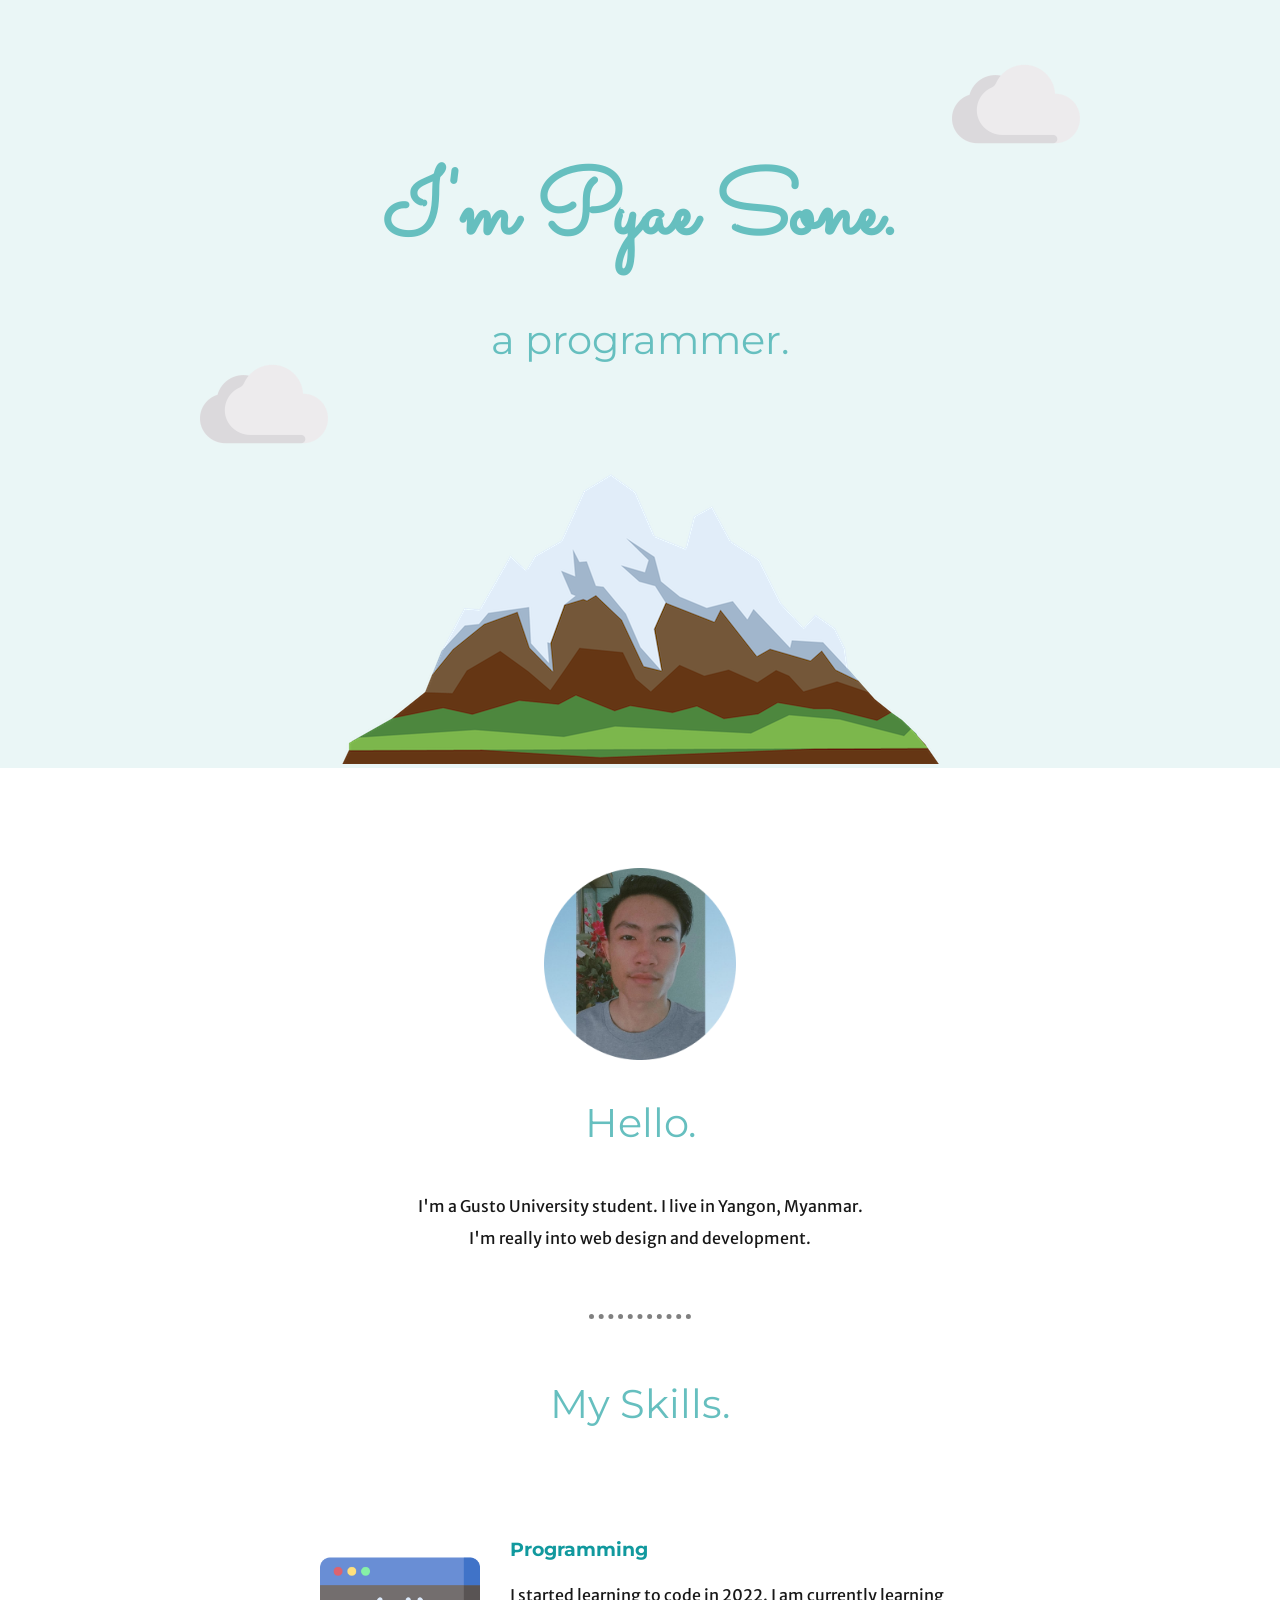
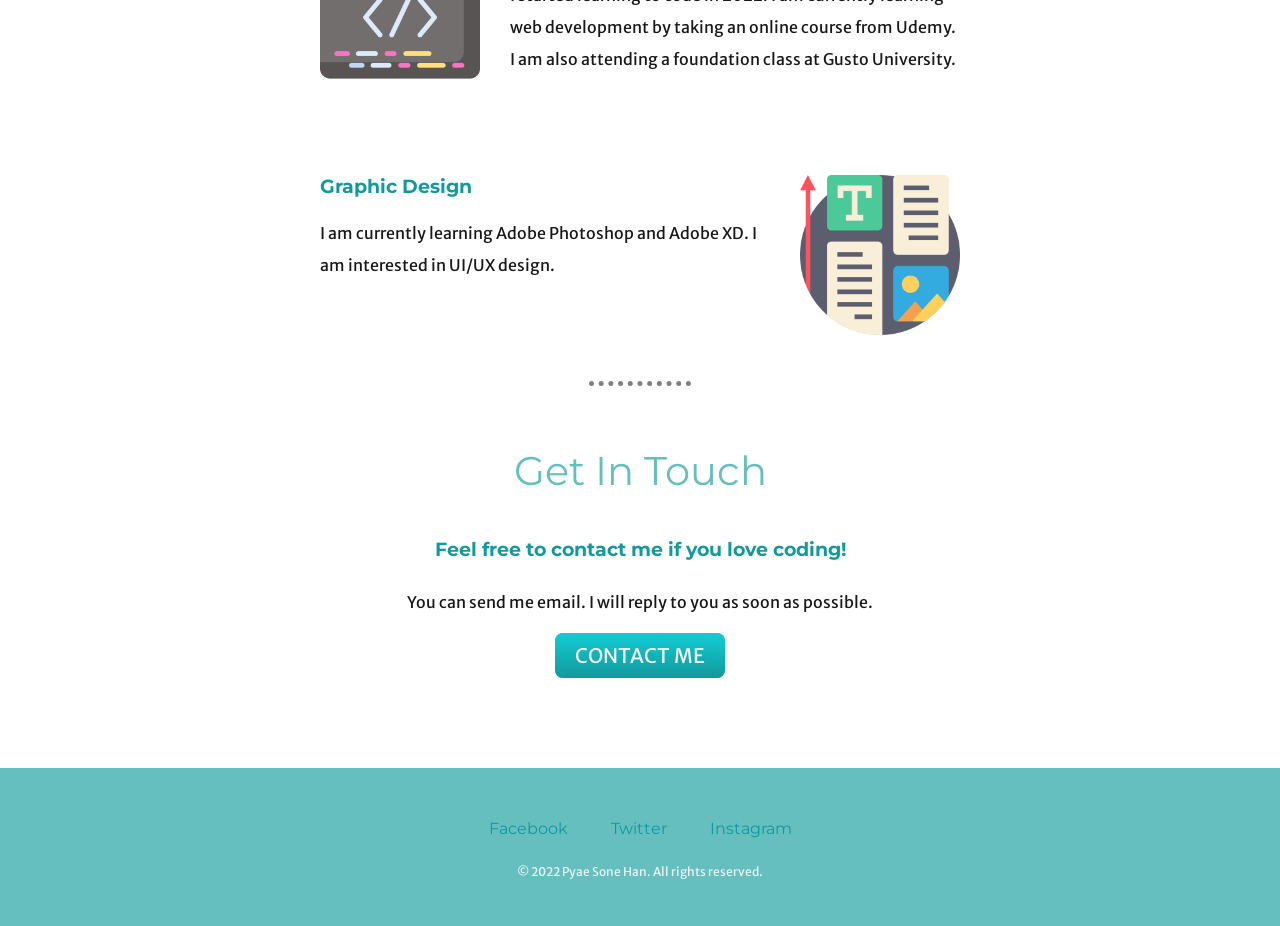
<file: index.html>
<!DOCTYPE html>
<html lang="en" dir="ltr">

  <head>
    <meta charset="utf-8">
    <title>Pyae Sone Han</title>
    <link rel="stylesheet" href="css/styles.css">
    <link rel="icon" href="icons/icon.png">
    <link rel="preconnect" href="https://fonts.googleapis.com">
    <link rel="preconnect" href="https://fonts.gstatic.com" crossorigin>
    <link href="https://fonts.googleapis.com/css2?family=Merriweather+Sans&family=Montserrat&family=Sacramento&display=swap" rel="stylesheet">
  </head>

  <body>

    <div class="first-container">
      <img class="top-cloud" src="images/cloud.png" alt="cloud-img">
      <h1>I'm Pyae Sone.</h1>
      <h2>a programmer.</h2>
      <img class="bottom-cloud" src="images/cloud.png" alt="cloud-img">
      <img class="mountain" src="images/mountain.png" alt="mountain-img">
    </div>

    <div class="second-container">

      <div class="profile">
        <img class="profile-pic" src="images/Pyae_Sone_Han_Profile_Pic.png" alt="profile-pic">
        <h2>Hello.</h2>
        <p class="intro">
          I'm a Gusto University student. I live in Yangon, Myanmar.<br>
          I'm really into web design and development.
        </p>
      </div>
      <hr>

      <div class="skills">
        <h2>My Skills.</h2>
        <div class="skill-row">
          <img class="programming-pic" src="images/programming.png" alt="programming-pic">
          <h3>Programming</h3>
          <p>I started learning to code in 2022. I am currently learning web development by taking an online course from Udemy. I am also attending a foundation class at Gusto University.</p>
        </div>
        <div class="skill-row">
          <img class="graphic_designs-pic" src="images/graphic-design.png" alt="graphic_designs-pic">
          <h3>Graphic Design</h3>
          <p>I am currently learning Adobe Photoshop and Adobe XD. I am interested in UI/UX design.</p>
        </div>
      </div>
      <hr>

      <div class="contact-me">
        <h2>Get In Touch</h2>
        <h3>Feel free to contact me if you love coding!</h3>
        <p class="contact-message">You can send me email. I will reply to you as soon as possible.</p>
        <a class="btn" href="mailto:pyaesonehan246810@gmail.com" target="_blank">CONTACT ME</a>
      </div>

    </div>

    <div class="third-container">
      <a class="footer-link" href="https://www.facebook.com/pyaesonehan.han.1" target="_blank">Facebook</a>
      <a class="footer-link" href="https://twitter.com/sone_han?t=Xo4qr1gXQvbquHZs-aVrmg&s=09" target="_blank">Twitter</a>
      <a class="footer-link" href="https://www.instagram.com/dylan_skies_music/" target="_blank">Instagram</a>
      <p class="footer-text">&copy; 2022 Pyae Sone Han. All rights reserved.</p>
    </div>

  </body>

</html>
</file>
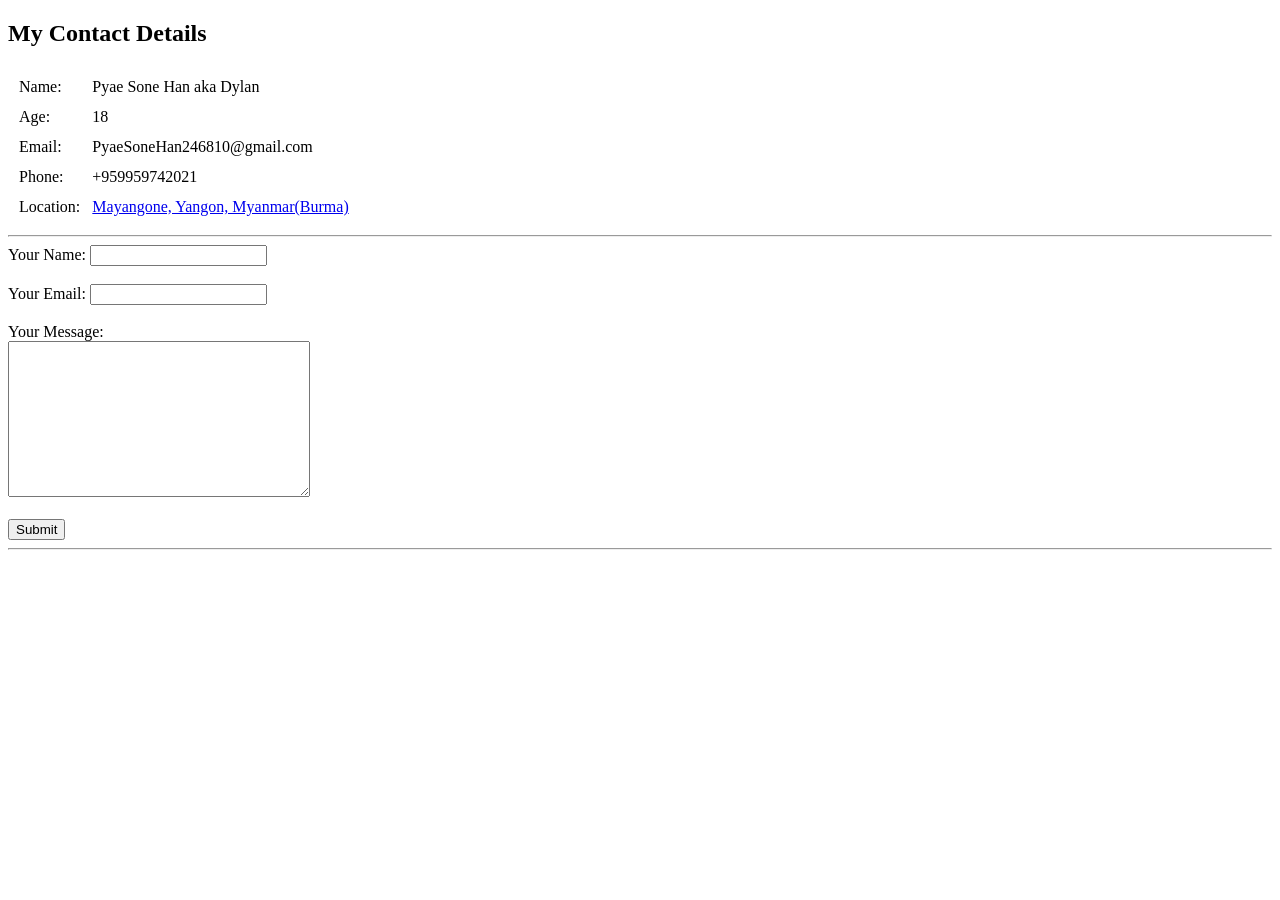
<file: contact-me.html>
<!DOCTYPE html>
<html lang="en" dir="ltr">
  <head>
    <meta charset="utf-8">
    <title>Contact Me</title>
  </head>
  <body>
    <h2>My Contact Details</h2>
    <table cellspacing="10">
        <tr>
          <td>Name:</td>
          <td>Pyae Sone Han aka Dylan</td>
        </tr>
        <tr>
          <td>Age:</td>
          <td>18</td>
        </tr>
        <tr>
          <td>Email:</td>
          <td>PyaeSoneHan246810@gmail.com</td>
        </tr>
        <tr>
          <td>Phone:</td>
          <td>+959959742021</td>
        </tr>
        <tr>
          <td>Location:</td>
          <td><a href="https://en.wikipedia.org/wiki/Mayangon_Township">Mayangone, Yangon, Myanmar(Burma)</a></td>
        </tr>
    </table>
    <hr>
    <form action="mailto:info@PyaeSoneHan246810@gmail.com" method="post" enctype="text/plain">
      <label>Your Name:</label>
      <input type="text" name="Name" value=""><br>
      <br>
      <label>Your Email:</label>
      <input type="email" name="Email" value=""><br>
      <br>
      <label>Your Message:</label><br>
      <textarea name="Message" rows="10" cols="35"></textarea><br>
      <br>
      <input type="submit" name="">
    </form>
    <hr>
  </body>
</html>
</file>
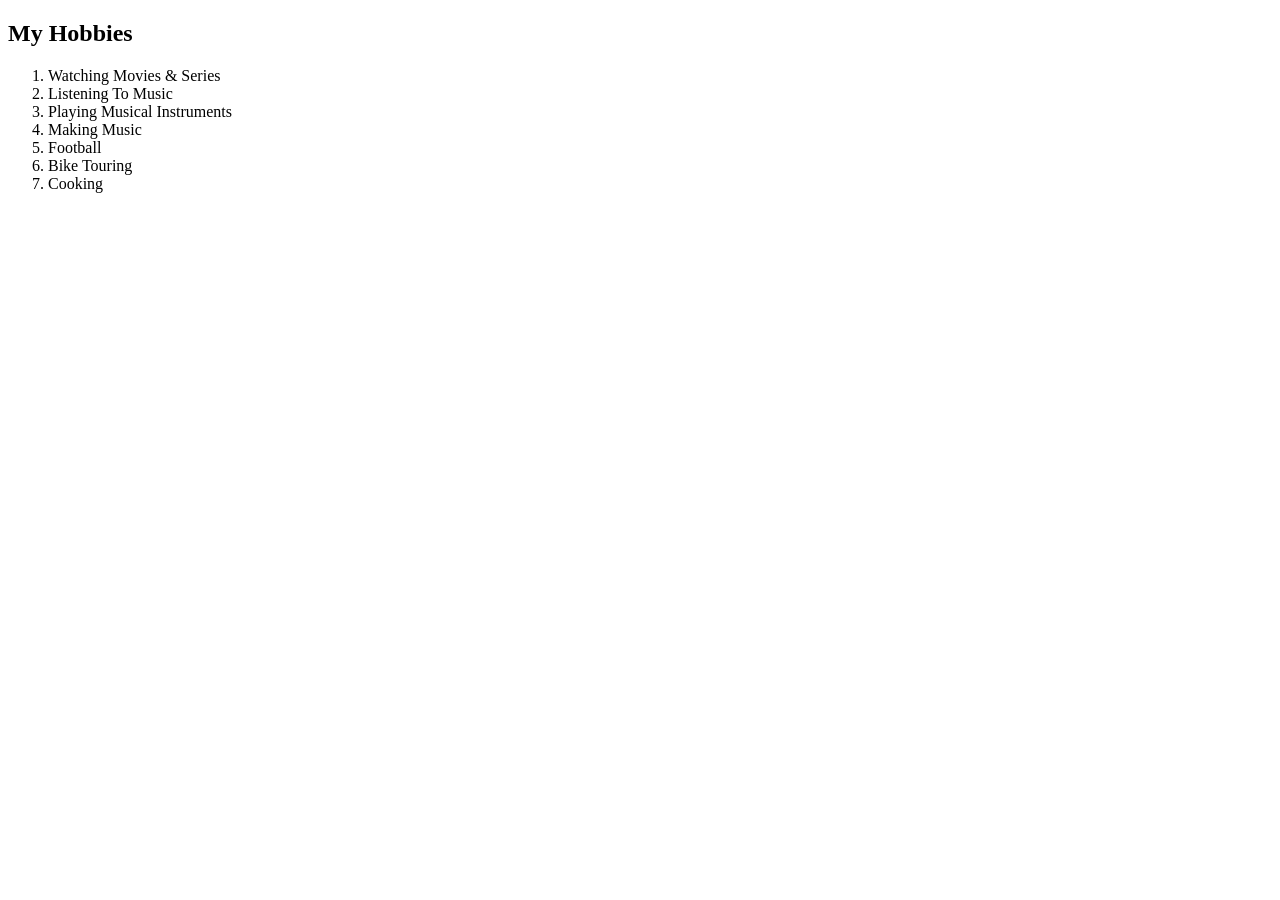
<file: hobbies.html>
<!DOCTYPE html>
<html lang="en" dir="ltr">
  <head>
    <meta charset="utf-8">
    <title>My Hobbies</title>
  </head>
  <body>
    <h2>My Hobbies</h2>
    <ol>
      <li>Watching Movies & Series</li>
      <li>Listening To Music</li>
      <li>Playing Musical Instruments</li>
      <li>Making Music</li>
      <li>Football</li>
      <li>Bike Touring</li>
      <li>Cooking</li>
    </ol>
  </body>
</html>
</file>
<file: css/styles.css>
body {
  color: #181818;
  margin: 0;
  text-align: center;
  font-family: 'Merriweather Sans', sans-serif;
}

hr {
  width: 8%;
  border-style: dotted none none;
  border-width: 5px;
  border-color: gray;
  margin: 60px auto;
}

h1 {
  color: #66BFBF;
  font-family: 'Sacramento', cursive;
  font-size: 5.625rem;
  margin: 50px auto 0 auto;
}

h2 {
  color: #66BFBF;
  font-family: 'Montserrat', sans-serif;
  font-size: 2.5rem;
  font-weight: normal;
  padding-bottom: 10px;
}

h3 {
  color: #11999E;
  font-family: 'Montserrat', sans-serif;
}

p {
  line-height: 2;
}

a {
  color: #11999E;
  font-family: 'Montserrat', sans-serif;
  margin: 10px 20px;
  text-decoration: none;
}

a:hover {
  color: white;
}

/*****************images*******************/

.top-cloud {
  position: absolute;
  right: 200px;
  top: 40px;
  width: 10%;
}

.bottom-cloud {
  position: absolute;
  left: 200px;
  bottom: 300px;
  width: 10%;
}

.profile-pic {
  width: 15%;
}

.programming-pic {
  width: 25%;
  float: left;
  margin-right: 30px;
}

.graphic_designs-pic {
  width: 25%;
  float: right;
  margin-left: 30px;
}

/***********************************/

.skill-row{
  width: 50%;
  margin: 100px auto 100px auto;
  text-align: left;
}

.intro {
  width: 50%;
  margin: auto;
}

.contact-message {
  width: 50%;
  margin: 25px auto 25px auto;
}
/*****************containers*******************/

.first-container {
  background-color: #EAF6F6;
  position: relative;
  padding-top: 100px;
}

.second-container {
  padding: 100px 0;
}

.third-container {
  background-color: #66BFBF;
  padding: 50px 0 20px;
}


/*****************footers*******************/

.footer-link {
  color: #11999E;
}

.footer-text {
  color: #EAF6F6;
  font-size: 0.75rem;
  padding: 10px 0;
}
/*************************button****************************/
.btn {
  background: #11cdd4;
  background-image: -webkit-linear-gradient(top, #11cdd4, #11999e);
  background-image: -moz-linear-gradient(top, #11cdd4, #11999e);
  background-image: -ms-linear-gradient(top, #11cdd4, #11999e);
  background-image: -o-linear-gradient(top, #11cdd4, #11999e);
  background-image: linear-gradient(to bottom, #11cdd4, #11999e);
  -webkit-border-radius: 8;
  -moz-border-radius: 8;
  border-radius: 8px;
  font-family: 'Merriweather Sans', sans-serif;
  color: #ffffff;
  font-size: 20px;
  padding: 10px 20px 10px 20px;
  text-decoration: none;
}

.btn:hover {
  background: #30e3cb;
  background-image: -webkit-linear-gradient(top, #30e3cb, #2bc4ad);
  background-image: -moz-linear-gradient(top, #30e3cb, #2bc4ad);
  background-image: -ms-linear-gradient(top, #30e3cb, #2bc4ad);
  background-image: -o-linear-gradient(top, #30e3cb, #2bc4ad);
  background-image: linear-gradient(to bottom, #30e3cb, #2bc4ad);
  text-decoration: none;
}
</file>
